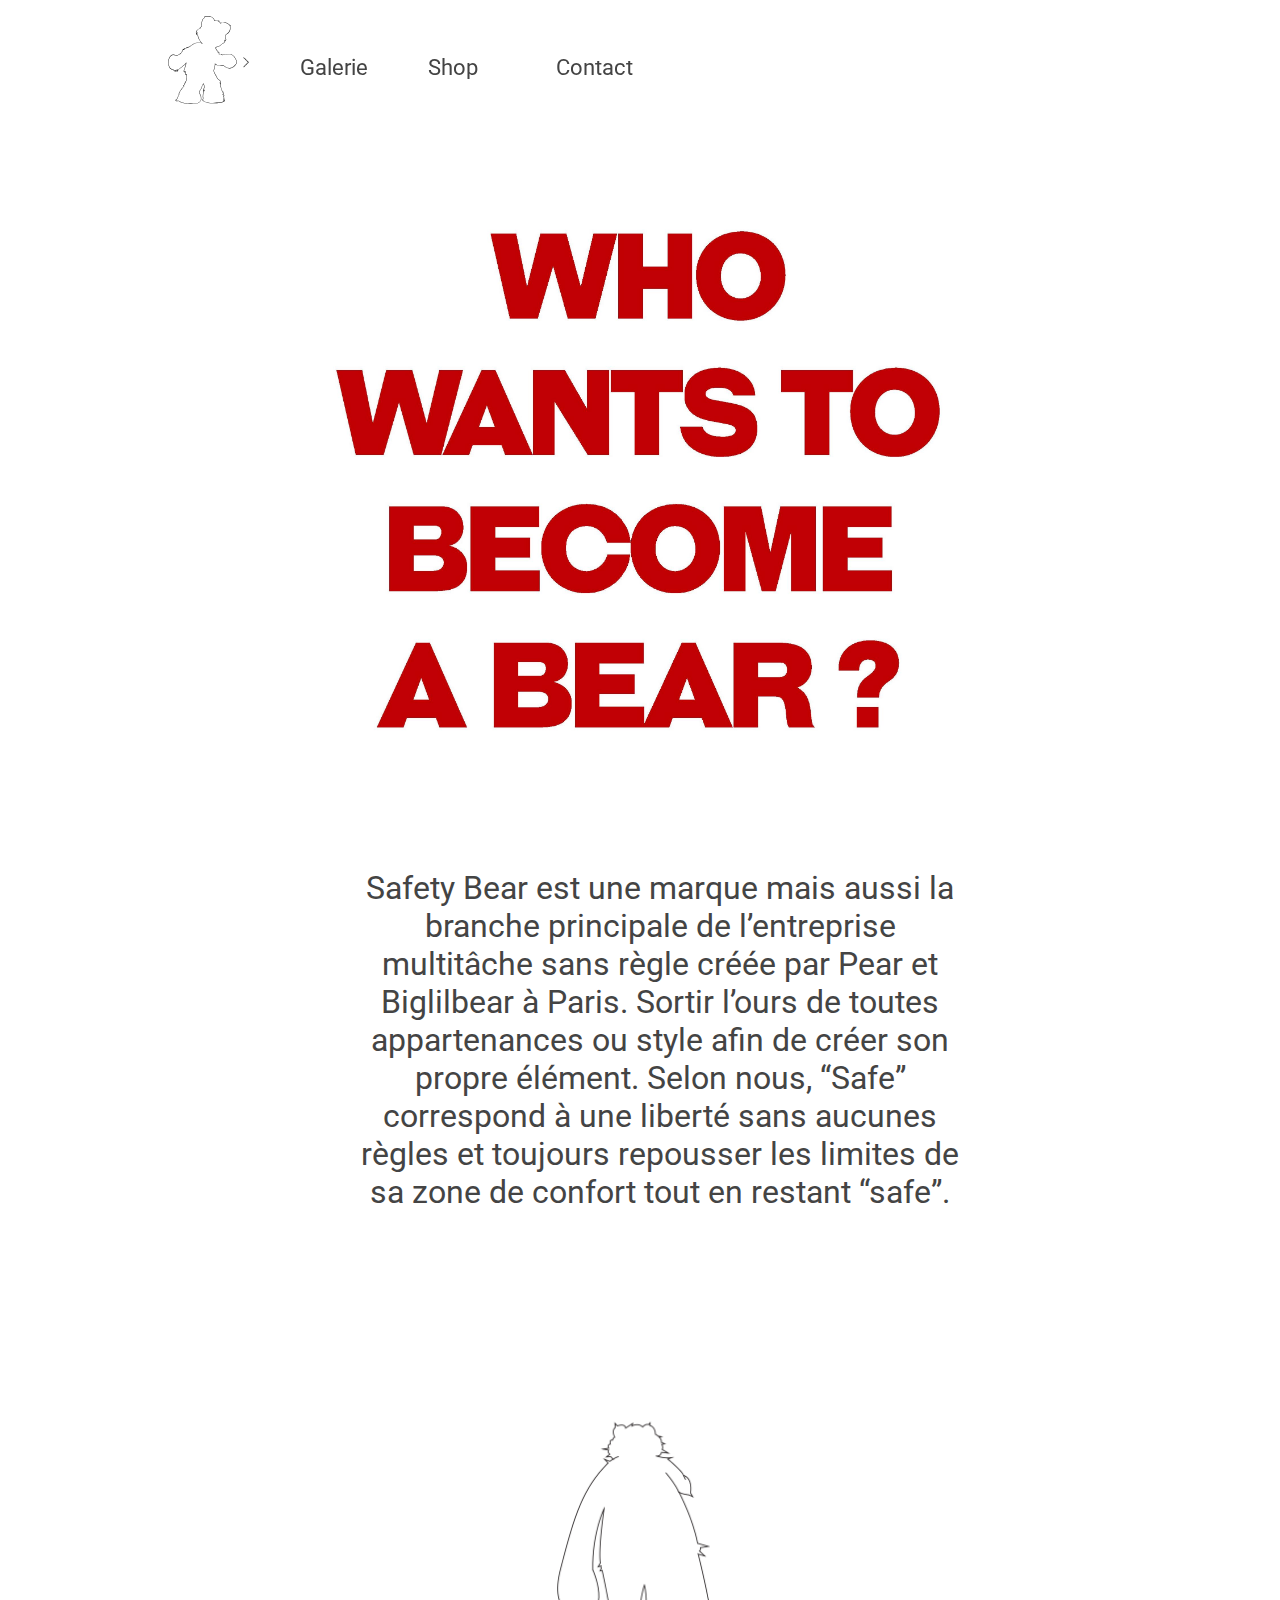
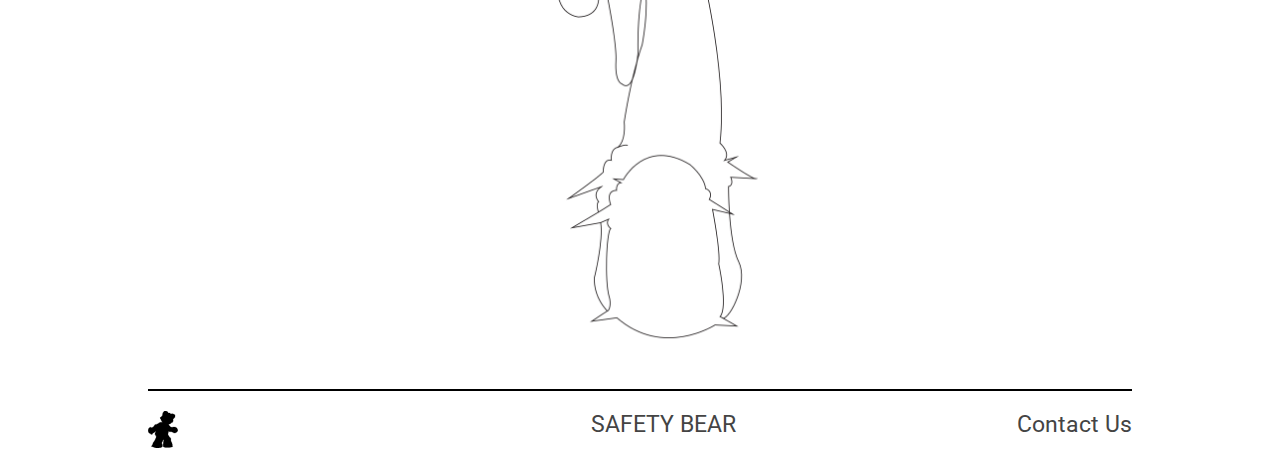
<file: www/index.html>
<!DOCTYPE html>
<html lang="fr">

<head>
  <meta charset="utf-8" />
  <title>SAFETY BEAR</title>
  <meta name="description" content="Description de ma page pour les moteurs de recherche" />
  <link href="https://fonts.googleapis.com/css?family=Roboto" rel="stylesheet" />
  <link rel="stylesheet" href="styles/main.css" />
  <link rel="icon" type="image/jpg" href="images/logo.png" />
</head>

<body class="container">
  <div id="nav">
    <div class="nav">
      <img src="images/arrow.png" class="arrow" alt="" />
      <ul class="menu open">
        <li class="logo_nav">
          <img src="images/logo_rempli_blanc.svg" class="logo_nav my-button" alt="" />
        </li>
        <li class="menu-item"><a href="pages/gallerie.html"> Galerie </a></li>
        <li class="menu-item"><a href="pages/Shop.html">Shop</a></li>
        <li class="menu-item">
          <a href="mailto:contac@safetybear.co">Contact</a>
        </li>
      </ul>
    </div>
  </div>

  <div class="hero">
    <img src="images/who.jpg" class="hero_who" alt="" />
  </div>

  <div class="sub_hero">
    <p class="txt1">

      Safety Bear est une marque mais aussi la branche principale de
      l’entreprise multitâche sans règle créée par Pear et Biglilbear à Paris.
      Sortir l’ours de toutes appartenances ou style afin de créer son propre
      élément. Selon nous, “Safe” correspond à une liberté sans aucunes règles
      et toujours repousser les limites de sa zone de
      confort tout en restant “safe”.
    </p>
    <img src="images/safety_run.png" class="safety_run" alt="" />
  </div>
  <footer class="gfooter">
    <div class="horizontal-rule"></div>
    <img src="images/logo_rempli.svg" class="gfooter_logo" alt="">
    <div class="gfooter_brand">SAFETY BEAR </div>
    <span class="gfooter_contact">
      <a href="mailto:contac@safetybear.co">Contact Us</a>
    </span>
  </footer>
  <script src="scripts/main.js"></script>
</body>

</html>
</file>
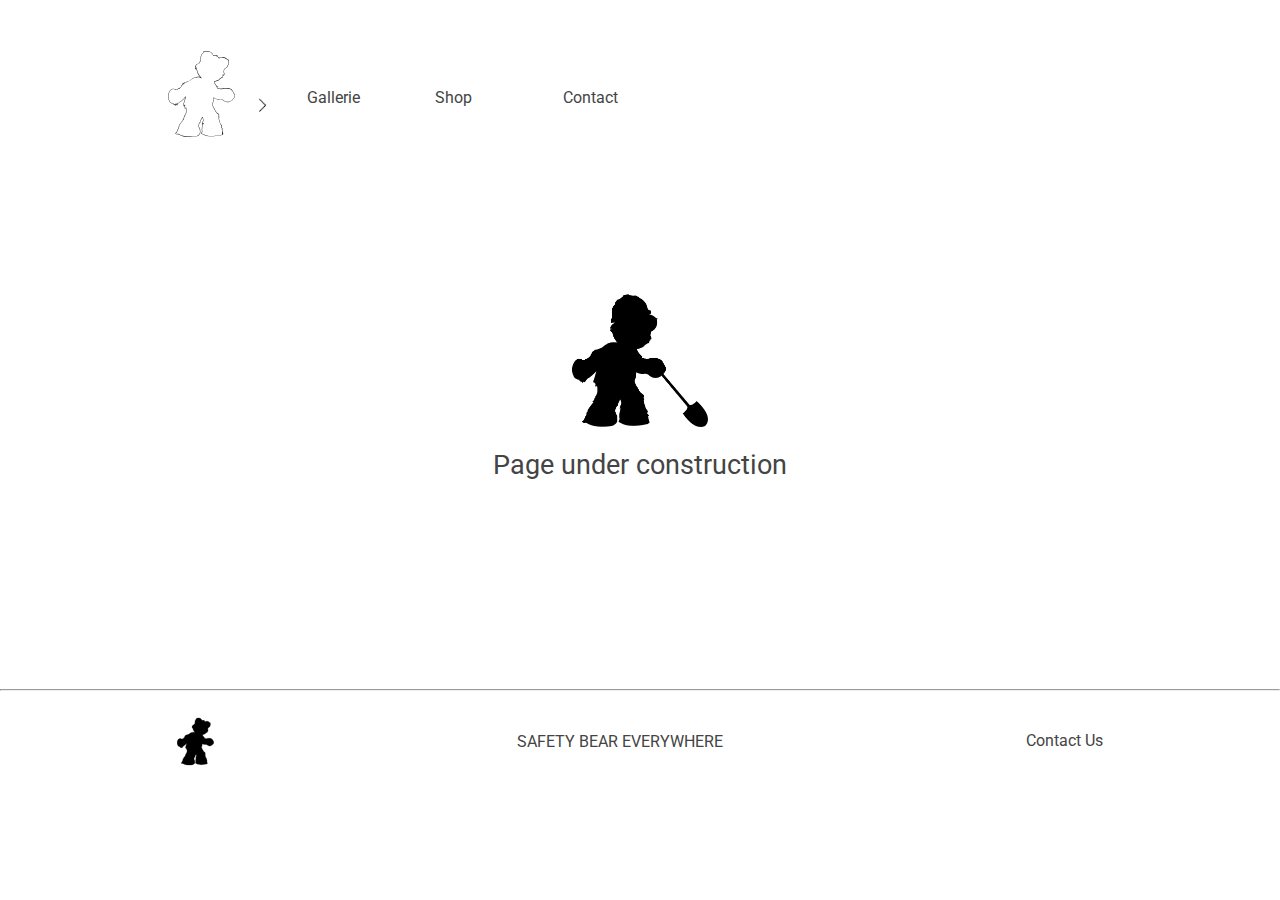
<file: pages/Shop.html>
<!DOCTYPE html>
<html lang="fr">

<head>
  <meta charset="utf-8" />
  <title>SAFETY BEAR</title>
  <meta name="description" content="Description de ma page pour les moteurs de recherche" />
  <link href="https://fonts.googleapis.com/css?family=Roboto" rel="stylesheet" />
  <link rel="stylesheet" href="../styles/main.css" />
  <link rel="icon" type="image/jpg" href="../images/logo.png" />
</head>

<body>
  <header class="container nav">
    <img src="../images/arrow.png" class="arrow" alt="" />
    <ul class="menu open">
      <li class="logo_nav">
        <img src="../images/logo_rempli_blanc.svg" class="logo_nav my-button" alt="" />
      </li>
      <li class="menu-item"><a href="gallerie.html"> Gallerie </a></li>
      <li class="menu-item"><a href="">Shop</a></li>
      <li class="menu-item">
        <a href="mailto:contac@safetybear.co">Contact</a>
      </li>
    </ul>
  </header>
  <div class="container">
    <div class="mainShop">
      <img src="../images/logo_construction.png" alt="W.I.P. Picture" class="wipPicture">
      <p class="wip">
        Page under construction
      </p>
    </div>

    <br>
  </div>
  <hr />
  <footer class="footer">
    <img src="../images/logo_rempli.svg" class="footer_logo" alt="" />
    <p> SAFETY BEAR EVERYWHERE
    </p>
    <a href="mailto:contac@safetybear.co" class="footer_contact">Contact Us</a>
  </footer>
  <script src="../scripts/main.js"></script>
</body>

</html>
</file>
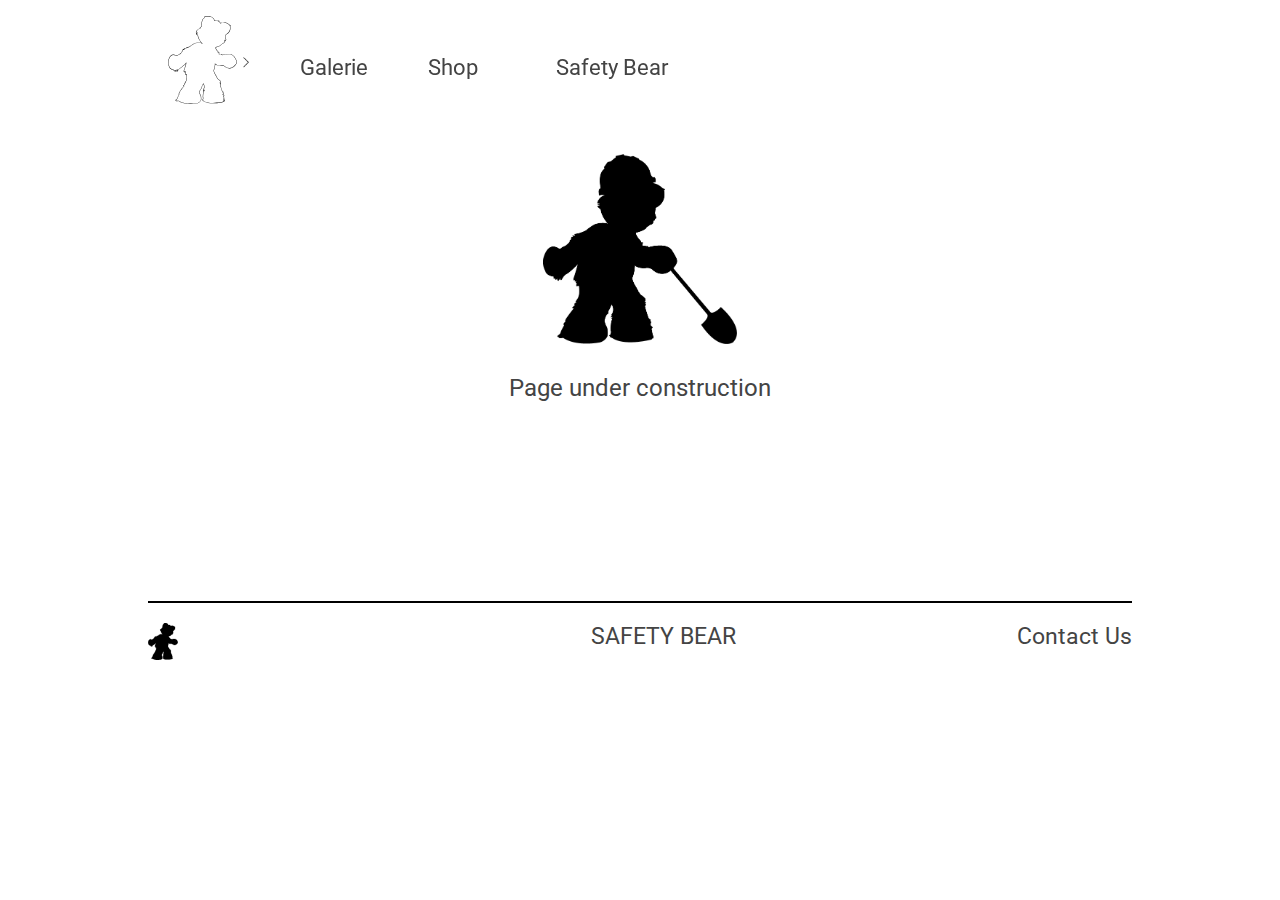
<file: www/pages/Shop.html>
<!DOCTYPE html>
<html lang="fr">

<head>
  <meta charset="utf-8" />
  <title>SAFETY</title>
  <meta name="description" content="Description de ma page pour les moteurs de recherche">
  <link href="https://fonts.googleapis.com/css?family=Roboto" rel="stylesheet">
  <link rel="stylesheet" href="../styles/main.css">
  <link rel="icon" type="image/jpg" href="../images/logo.png" />
</head>

<body>
  <div id="nav">
    <nav>
      <img src="../images/arrow.png" class="arrow" alt="" />
      <ul class="menu open">
        <li class="logo_nav"><img src="../images/logo_rempli_blanc.svg" class="logo_nav my-button" alt=""></li>
        <li class="menu-item"><a href="../pages/gallerie.html">Galerie</a></li>
        <li class="menu-item"><a href="../pages/shop.html">Shop</a></li>
        <li class="menu-item"><a href="../index.html">Safety Bear</a></li>
      </ul>
    </nav>
  </div>
  <div class="container">
    <div class="mainShop">
      <img src="../images/logo_construction.png" alt="W.I.P. Picture" class="wipPicture">
      <p class="wip">
        Page under construction
      </p>
    </div>
    <div class="section test fp-auto-height">
      <div class="gfootercontent">
        <footer class="gfooter">
          <div class="horizontal-rule"></div>
          <img src="../images/logo_rempli.svg" class="gfooter_logo" alt="">
          <div class="gfooter_brand">SAFETY BEAR </div>
          <span class="gfooter_contact">
            <a href="mailto:contac@safetybear.co">Contact Us</a>
          </span>
        </footer>
      </div>
    </div>
  </div>
  <script src="../scripts/main.js"></script>
</body>

</html>
</file>
<file: www/styles/main.css>
body {
  margin: 0;
  padding: 0;
  font-family: "Roboto", "Arial", sans-serif;
  font-size: 16px;
  color: #444;
}

a {
  text-decoration: none;
  color: #444;
}

.container {
  width: 80%;
  margin: 0 auto;
}

li {
  list-style: none;
  object-fit: contain;
}

#nav {
  position: fixed;
  width: 80%;
  left: 50%;
  right: 50%;
  transform: translate(-50%, 0%);
  z-index: 5;
}

.logo_nav {
  width: 27%;
  min-width: 26%;
  margin-top: -1%;
  z-index: 2;
  cursor: pointer;
  margin: 0;
}

.arrow {
  position: absolute;
  width: 1%;
  margin-left: 11%;
  margin-top: 4%;
  transform: rotate(-90deg);
}

.menu {
  position: relative;
  width: calc(100% - 80px);
}

.menu-item {
  position: absolute;
  left: 0;
  top: 0;
  transform: translateX(0);
  transition: all 0.3s ease;
  margin-top: 4%;
  margin-left: 4.5%;
  z-index: -1;
  font-size: 2px;
}

.menu.open .menu-item:nth-child(2) {
  transform: translateX(calc(100vw / 10 * 1));
  font-size: 22px;
  z-index: 5;
}

.menu.open .menu-item:nth-child(3) {
  transform: translateX(calc(100vw / 10 * 2));
  font-size: 22px;
  z-index: 5;
}

.menu.open .menu-item:nth-child(4) {
  transform: translateX(calc(100vw / 10 * 3));
  font-size: 22px;
  z-index: 5;
}

.menu.open .menu-item:nth-child(5) {
  transform: translateX(calc(100vw / 10 * 4));
  font-size: 22px;
  z-index: 5;
}

.menu.open .arrow {
  transform: rotate(90deg);
}

.hero {
  display: flex;
  justify-content: center;
  padding-top: 12%;
}

.hero_who {
  width: 60%;
  z-index: -10;
  height: 60%;
}

.sub_hero {
  display: flex;
  justify-content: space-around;
  margin-top: 15%;
}

.txt1 {
  width: 60%;
  font-size: 1.2rem;
  margin-top: 15%;
  text-align: right;
  min-width: 40%;
  margin-right: -10%;
  z-index: 2;
  text-align: center
}

.plus {
  padding: 10%;
}

.safety_run {
  width: 40%;
  margin-top: -10%;
  height: 40%;
}

#footer {
  bottom: 20px;
  position: fixed;
  display: block;
  width: 100%;
  z-index: 5;
}

.footer_brand {
  background: #fff;
}

.footer_logo {
  width: 3%;
  min-width: 3%;
  background: #fff;
}

.footer_contact {
  margin-top: 1.2%;
  background: #fff;
}

.gfooter {
  margin: 2%;
  background: #fff;
}

.gfooter_brand {
  background: #fff;
  padding-left: 42%;
  display: inline;
  font-size: 23px;
}

.gfooter_logo {
  width: 3%;
  min-width: 3%;
  background: #fff;
  float: left;
  padding-bottom: 20px;
}

.gfooter_contact {
  background: #fff;
  float: right;
  display: inline;
  font-size: 23px;
}

.footercontent {
  height: 100px;
  background-color: blue;
}

.horizontal-rule {
  border-top: 2px solid black;
  padding-bottom: 20px;
}

.yacine img,
.lou img {
  max-width: 473px;
  max-height: 700px;
  width: auto;
  height: auto;
}

.affiches img:first-child {
  max-width: 493px;
  max-height: 700px;
  width: auto;
  height: auto;
}

.affiches img:last-child {
  max-width: 501px;
  max-height: 700px;
  width: auto;
  height: auto;
}

#fullPage {
  width: 80%;
  margin: auto;
}

.lou,
.affiches {
  float: right;
  padding-top: 5%;
}

.yacine {
  float: left;
  padding-top: 5%;
}

.fp-tooltip.fp-right {
  color: black !important;
  font-weight: bold;
}

.mainShop {
  display: flex;
  flex-flow: column;
  align-items: center;
  padding-top: 15%;
  padding-bottom: 15%;
}

.wip {
  font-size: 1.7rem;
  margin-top: 3%;
}

.wipPicture {
  width: 19%;
  height: inherit;
}

.desc {
  float: left;
  margin-top: 23%;
  margin-left: 5%;
  font-size: 25px;
}

.desc2 {
  float: right;
  margin-top: 23%;
  margin-left: 5%;
  font-size: 25px;
}

@media screen and (min-width: 320px) and (max-width: 813px) {



  .logo_nav {
    text-align: center;
    width: 40%;
  }

  .menu-item {
    display: none;
  }

  .hero_who {
    height: 80%;
    width: 100%;
    margin-top: 20px;
    z-index: -10;
    margin-top: 50px;
  }

  .txt1 {
    width: 100%;
    height: 80%;
    text-align: justify;
  }

  .sub_hero {
    display: flex;
    margin-top: 25%;
    text-align: justify;
    flex-direction: column;


  }

  .safety_run {
    height: 100%;
    width: 80%;
    margin-top: 5px;

  }

  .footer_logo {
    width: 40%;
    height: 40%;
    text-align: center;
  }

  .footer_logo+p {
    width: 100%;
    height: 40%;
    text-align: right;
  }
}

@media screen and (min-width: 814px) and (max-width: 1400px) {
  .hero_who {
    height: 80%;
    z-index: -10;
    margin-top: 10%
  }

  .sub_hero {
    display: flex;
    justify-content: space-around;
    flex-direction: column;
    align-items: center;
    margin-top: 11%;
    height: 80%;

  }

  .safety_run {
    margin-top: 10%
  }

  .txt1 {
    font-size: 200%;
    margin-top: 2%;
    transform: translate(-5%, 0%);
  }

  //SHOP

  .wipPicture {
    width: 40%;
    margin-top: 15%
  }

  .wip {
    font-size: 1.5rem
  }

  #fullPage {
    display: flex;
    flex-direction: column;
  }

}

@media screen and (min-width: 1401px) and (max-width: 1920px) {
  .hero_who {
    height: 60%;
    z-index: -10;
  }

  .sub_hero {
    display: flex;
    justify-content: space-around;
    margin-top: 15%;
    height: 60%;
  }
}
</file>
<file: styles/main.css>
body {
  margin: 0;
  padding: 0;
  font-family: "Roboto", "Arial", sans-serif;
  font-size: 16px;
  color: #444;
}

a {
  text-decoration: none;
  color: #444;
}

.container {
  width: 80%;
  margin: 0 auto;
}

li {
  list-style: none;
  object-fit: contain;
}

.nav {
  margin-top: 4%;
}

#nav {
  position: fixed;
  display: block;
  width: 100%;
  z-index: 5;
}
nav {
  margin-top: 4%;
}

.logo_nav {
  width: 30%;
  min-width: 20%;
  margin-top: -1%;
  z-index: 2;
  cursor: pointer;
  margin: 0;
}

.arrow {
  position: absolute;
  width: 1%;
  margin-left: 10%;
  margin-top: 3.7%;
  transform: rotate(-90deg);
}

.menu {
  position: relative;
  width: calc(80% - 80px);
}

.menu-item {
  position: absolute;
  left: 0;
  top: 0;
  transform: translateX(0);
  transition: all 0.3s ease;
  margin-top: 4.7%;
  margin-left: 6.5%;
  z-index: -1;
}

.menu.open .menu-item:nth-child(2) {
  transform: translateX(calc(100vw / 10 * 1));
}

.menu.open .menu-item:nth-child(3) {
  transform: translateX(calc(100vw / 10 * 2));
}

.menu.open .menu-item:nth-child(4) {
  transform: translateX(calc(100vw / 10 * 3));
}

.menu.open .menu-item:nth-child(4) {
  transform: translateX(calc(100vw / 10 * 3));
}

.hero {
  display: flex;
  justify-content: center;
  margin-top: 7%;
}

.hero_who {
  width: 60%;
  z-index: -10;
  height: 60%;
}

.sub_hero {
  display: flex;
  justify-content: space-around;
  margin-top: 15%;
}

.txt1 {
  width: 60%;
  font-size: 1.2rem;
  margin-top: 15%;
  text-align: right;
  min-width: 40%;
  margin-right: -10%;
  z-index: 2;
}

.plus {
  padding: 10%;
}

.safety_run {
  width: 40%;
  margin-top: -10%;
  height: 40%;
}

#footer {
  bottom: 20px;
  position: fixed;
  display: block;
  width: 100%;
  z-index: 5;
}

.footer {
  margin: 2%;
  background: #fff;
  display: flex;
  justify-content: space-around;
}

.footer_brand {
  background: #fff;
}

.footer_logo {
  width: 3%;
  min-width: 3%;
  background: #fff;
}

.footer_contact {
  margin-top: 1.2%;
  background: #fff;
}

.gfooter {
  margin: 2%;
  background: #fff;
  display: flex;
  justify-content: space-around;
}

.gfooter_brand {
  background: #fff;
  padding-top: 30px;
}

.gfooter_logo {
  width: 3%;
  min-width: 3%;
  background: #fff;
  padding-top: 20px;
}

.gfooter_contact {
  background: #fff;
  margin-top: -30px;
}

.footercontent {
  height: 100px;
  background-color: blue;
}

.horizontal-rule {
  border-top: 2px solid black;
}

.yacine img,
.lou img {
  max-width: 473px;
  max-height: 700px;
  width: auto;
  height: auto;
}

.affiches img:first-child {
  max-width: 493px;
  max-height: 700px;
  width: auto;
  height: auto;
}

.affiches img:last-child {
  max-width: 501px;
  max-height: 700px;
  width: auto;
  height: auto;
}

#fullPage {
  width: 80%;
  margin: auto;
}
.lou,
.affiches {
  float: right;
  padding-top: 5%;
}

.yacine {
  float: left;
  padding-top: 5%;
}

.fp-tooltip.fp-right {
  color: black !important;
  font-weight: bold;
}

.mainShop {
  display: flex;
  flex-flow: column;
  align-items: center;
  margin: 15%;
}

.wip {
  font-size: 1.7rem;
  margin-top: 3%;
}

.wipPicture {
  width: 19%;
  height: inherit;
}

.desc {
  float: left;
  margin-top: 23%;
  margin-left: 5%;
  font-size: 25px;
}

.desc2 {
  float: right;
  margin-top: 23%;
  margin-left: 5%;
  font-size: 25px;
}

@media screen and (min-width: 320px) and (max-width: 767px) {
  .logo_nav {
    text-align: center;
    width: 40%;
  }

  .menu-item {
    display: none;
  }

  .hero_who {
    height: 80%;
    width: 100%;
    margin-top: 20px;
    z-index: -10;
  }

  .txt1 {
    width: 100%;
    height: 80%;
    text-align: justify;
  }

  .sub_hero {
    display: block;
    margin-top: 25%;
    text-align: center;
  }
  .safety_run {
    height: 100%;
    width: 80%;
    margin-top: 5px;
  }

  .footer_logo {
    width: 40%;
    height: 40%;
    text-align: center;
  }

  .footer_logo + p {
    width: 100%;
    height: 40%;
    text-align: right;
  }
}

@media screen and (min-width: 768px) and (max-width: 1400px) {
  .hero_who {
    height: 80%;
    z-index: -10;
  }

  .sub_hero {
    display: flex;
    justify-content: space-around;
    margin-top: 11%;
    height: 80%;
  }
}

@media screen and (min-width: 1401px) and (max-width: 1920px) {
  .hero_who {
    height: 60%;
    z-index: -10;
  }
  .sub_hero {
    display: flex;
    justify-content: space-around;
    margin-top: 15%;
    height: 60%;
  }
}
</file>
